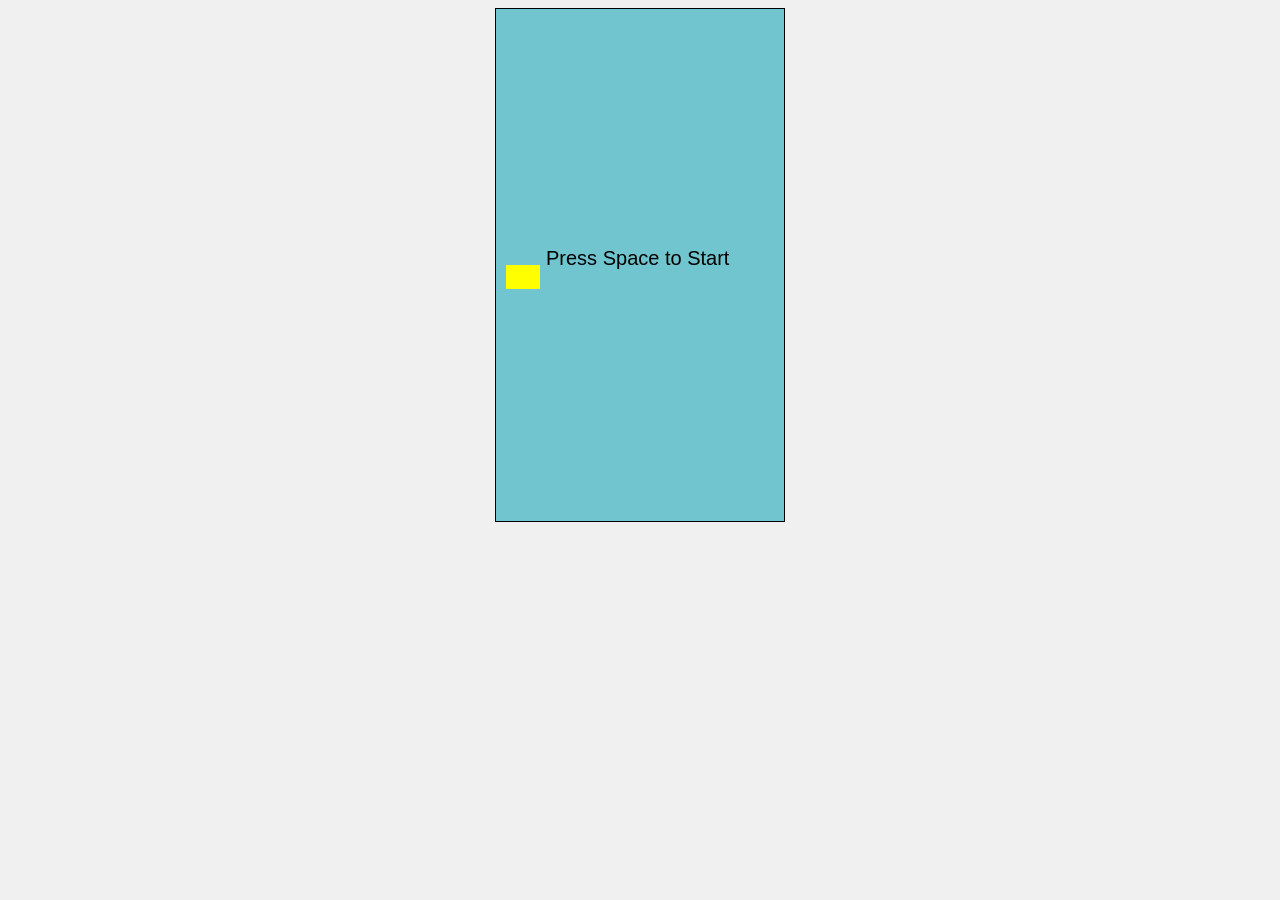
<file: index.html>
<!DOCTYPE html>
<html lang="en">
<head>
    <meta charset="UTF-8">
    <meta name="viewport" content="width=device-width, initial-scale=1.0">
    <title>Flappy Bird</title>
    <link rel="stylesheet" href="style.css">
</head>
<body>
    <canvas id="gameCanvas" width="288" height="512"></canvas>
    <script src="script.js"></script>
</body>
</html>
</file>
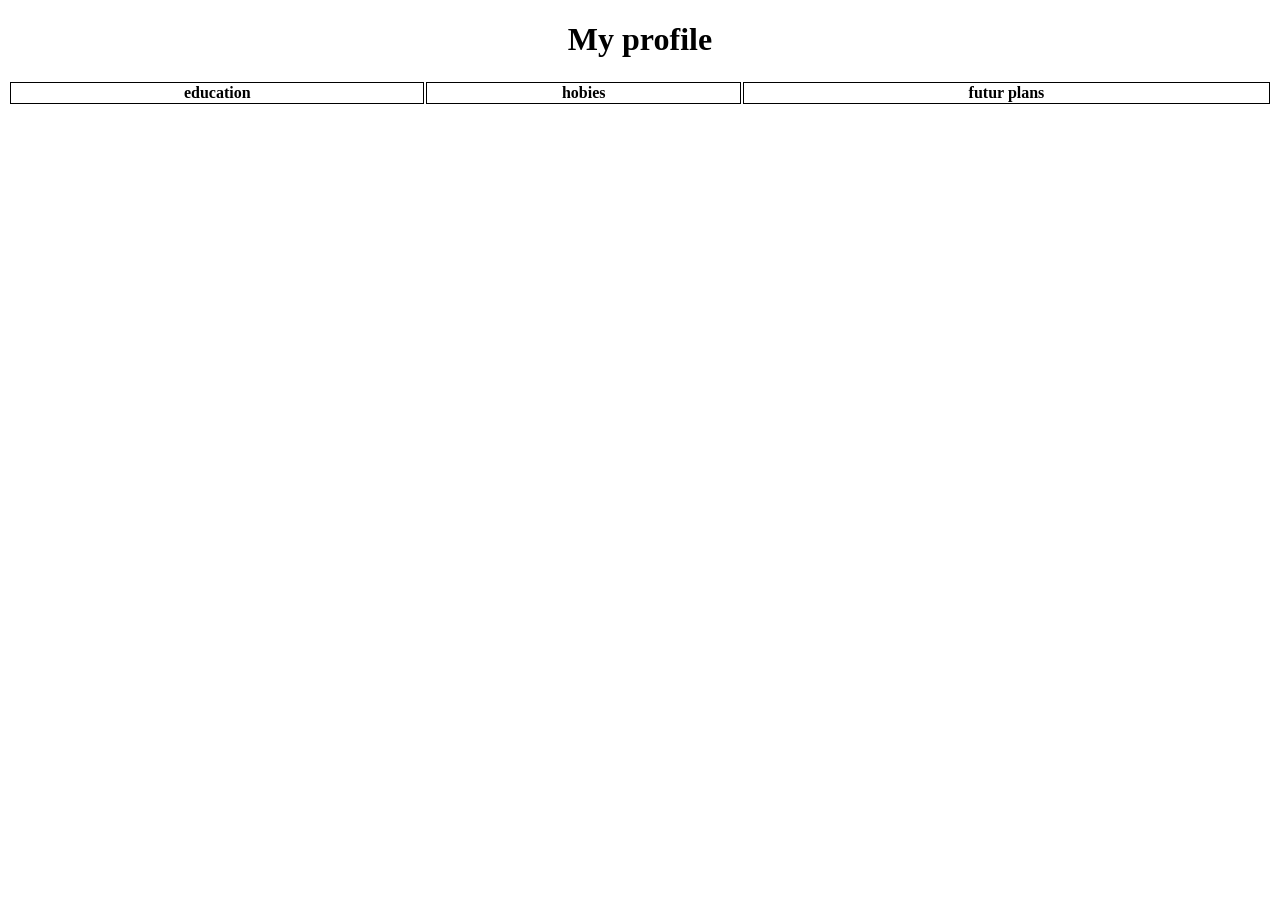
<file: compu-vision.html>
<!DOCTYPE html>
<html lang="en">
<head>
    <meta charset="UTF-8">
    <meta name="viewport" content="width=device-width, initial-scale=1.0">
    <title>Document</title>
    <style>
        .mid{
            text-align: center;
        }
        .MyBorder{
            border:1px solid black;
        }
        .width{
            width:33%;

        }
    </style>
</head>
<body>
    <h1 class="mid">
        My profile
    </h1>
   <table Style="width:100%">
    <tr >
           <th class="MyBorder" Style="width:33%">
            education
        </th>
            <th  class="MyBorder">
            hobies
        </th>
        <th  class="MyBorder">
            futur plans
        </th>
    </tr>
    <tr>
        <th>
           
        </th>
        <th>

        </th>
        <th>
            
        </th>
    </tr>
   </table>
</body>
</html>
</file>
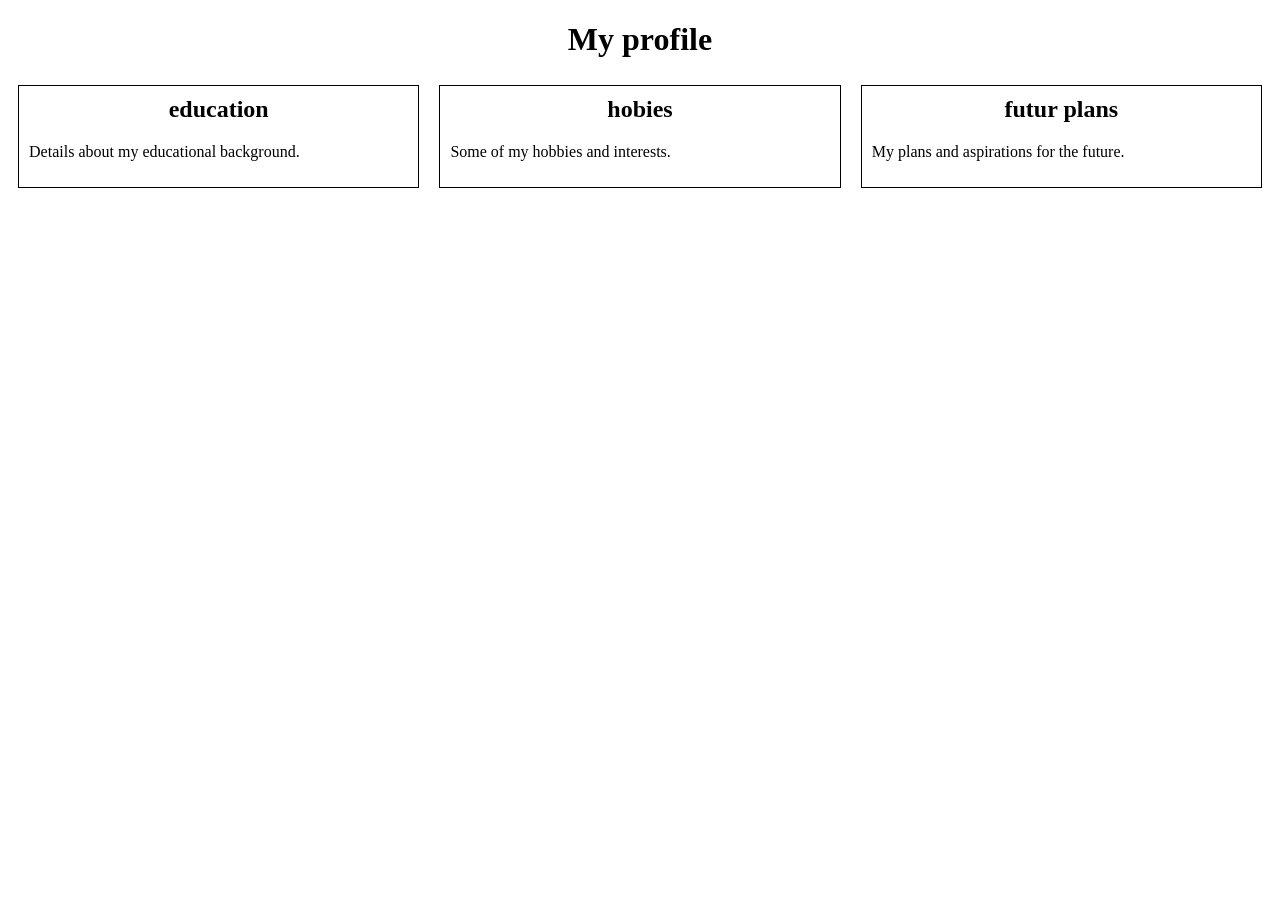
<file: flexbox_profile.html>
<!DOCTYPE html>
<html lang="en">
<head>
    <meta charset="UTF-8">
    <meta name="viewport" content="width=device-width, initial-scale=1.0">
    <title>Document</title>
    <style>
        .mid {
            text-align: center;
        }

        .profile-container {
            display: flex;
            /* Properties for larger screens - will be overridden by media query for smaller screens */
            flex-direction: row;
            justify-content: space-around; /* Distribute space around items */
        }

        .profile-section {
            border: 1px solid black; /* Similar to original MyBorder */
            padding: 10px; /* Add some padding */
            margin: 5px; /* Add some margin between sections */
            flex-basis: 30%; /* Distribute space somewhat evenly, leaving room for margins/padding */
            /* min-width: 150px; /* Ensure sections don't get too small */
        }

        .profile-section h2 {
            text-align: center; /* Center section titles */
            margin-top: 0; /* Remove default top margin from h2 */
        }

        /* Media Query for smaller screens */
        @media (max-width: 768px) { /* Adjust breakpoint as needed */
            .profile-container {
                flex-direction: column; /* Stack items vertically */
                align-items: center; /* Center items when stacked */
            }

            .profile-section {
                flex-basis: auto; /* Allow sections to take full width available in column */
                width: 90%; /* Or a specific width like 90% */
                margin-bottom: 10px; /* Add bottom margin when stacked */
            }
        }
    </style>
</head>
<body>
    <h1 class="mid">
        My profile
    </h1>
    <div class="profile-container">
        <div class="profile-section">
            <h2>education</h2>
            <p>Details about my educational background.</p>
        </div>
        <div class="profile-section">
            <h2>hobies</h2>
            <p>Some of my hobbies and interests.</p>
        </div>
        <div class="profile-section">
            <h2>futur plans</h2>
            <p>My plans and aspirations for the future.</p>
        </div>
    </div>
</body>
</html>
</file>
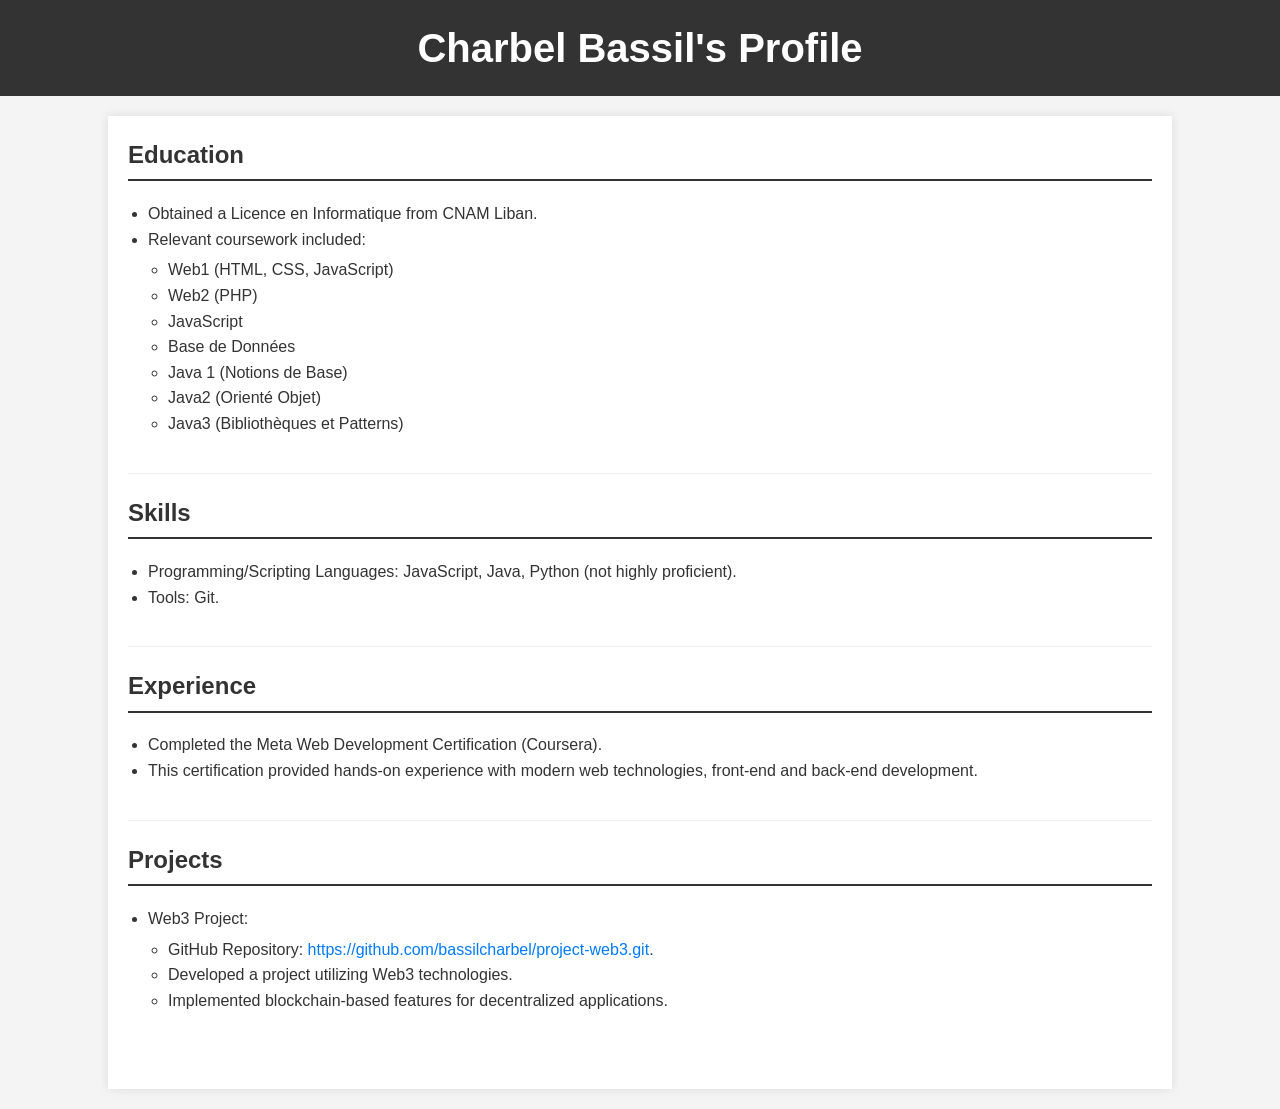
<file: resume.html>
<!DOCTYPE html>
<html lang="en">
<head>
    <meta charset="UTF-8">
    <meta name="viewport" content="width=device-width, initial-scale=1.0">
    <title>Charbel Bassil - Resume</title>
    <style>
        body {
            font-family: 'Segoe UI', Tahoma, Geneva, Verdana, sans-serif;
            line-height: 1.6;
            margin: 0;
            padding: 0;
            background-color: #f4f4f4;
            color: #333;
        }
        header {
            background-color: #333;
            color: #fff;
            padding: 1rem 0;
            text-align: center;
        }
        header h1 {
            margin: 0;
            font-size: 2.5em;
        }
        main {
            width: 80%;
            margin: 20px auto;
            padding: 20px;
            background-color: #fff;
            box-shadow: 0 0 10px rgba(0,0,0,0.1);
        }
        section {
            margin-bottom: 20px;
            padding-bottom: 20px;
            border-bottom: 1px solid #eee;
        }
        section:last-child {
            border-bottom: none;
        }
        h2 {
            color: #333;
            border-bottom: 2px solid #333;
            padding-bottom: 5px;
            margin-top: 0;
        }
        ul {
            list-style-type: disc;
            padding-left: 20px;
        }
        ul ul {
            list-style-type: circle;
            margin-top: 5px;
        }
        a {
            color: #007bff;
            text-decoration: none;
        }
        a:hover {
            text-decoration: underline;
        }
    </style>
</head>
<body>
    <header>
        <h1>Charbel Bassil's Profile</h1>
    </header>
    <main>
        <section id="education">
            <h2>Education</h2>
            <ul>
                <li>Obtained a Licence en Informatique from CNAM Liban.</li>
                <li>Relevant coursework included:
                    <ul>
                        <li>Web1 (HTML, CSS, JavaScript)</li>
                        <li>Web2 (PHP)</li>
                        <li>JavaScript</li>
                        <li>Base de Données</li>
                        <li>Java 1 (Notions de Base)</li>
                        <li>Java2 (Orienté Objet)</li>
                        <li>Java3 (Bibliothèques et Patterns)</li>
                    </ul>
                </li>
            </ul>
        </section>
        <section id="skills">
            <h2>Skills</h2>
            <ul>
                <li>Programming/Scripting Languages: JavaScript, Java, Python (not highly proficient).</li>
                <li>Tools: Git.</li>
            </ul>
        </section>
        <section id="experience">
            <h2>Experience</h2>
            <ul>
                <li>Completed the Meta Web Development Certification (Coursera).</li>
                <li>This certification provided hands-on experience with modern web technologies, front-end and back-end development.</li>
            </ul>
        </section>
        <section id="projects">
            <h2>Projects</h2>
            <ul>
                <li>Web3 Project:
                    <ul>
                        <li>GitHub Repository: <a href="https://github.com/bassilcharbel/project-web3.git" target="_blank">https://github.com/bassilcharbel/project-web3.git</a>.</li>
                        <li>Developed a project utilizing Web3 technologies.</li>
                        <li>Implemented blockchain-based features for decentralized applications.</li>
                    </ul>
                </li>
            </ul>
        </section>
    </main>
</body>
</html>
</file>
<file: style.css>
body {
    text-align: center;
    background-color: #f0f0f0;
}

#gameCanvas {
    border: 1px solid black;
    background-color: #70c5ce;
}
</file>
